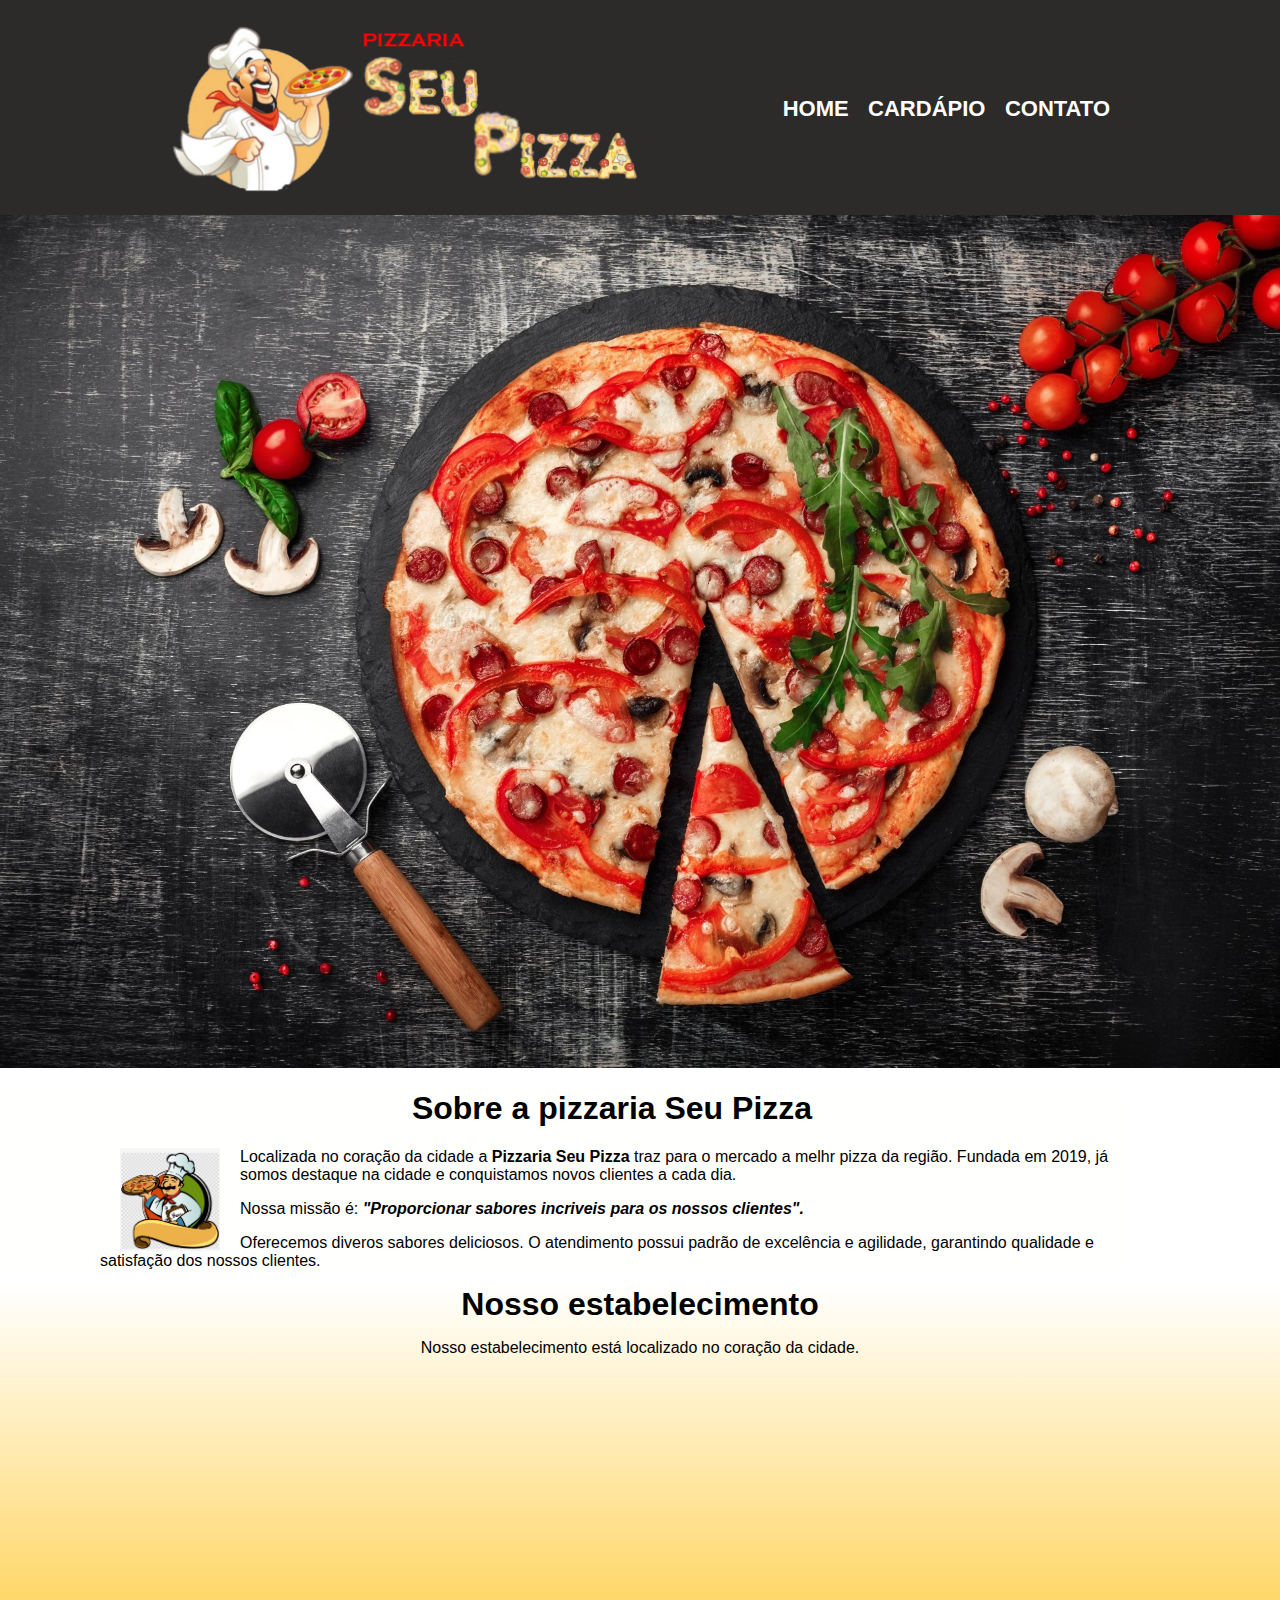
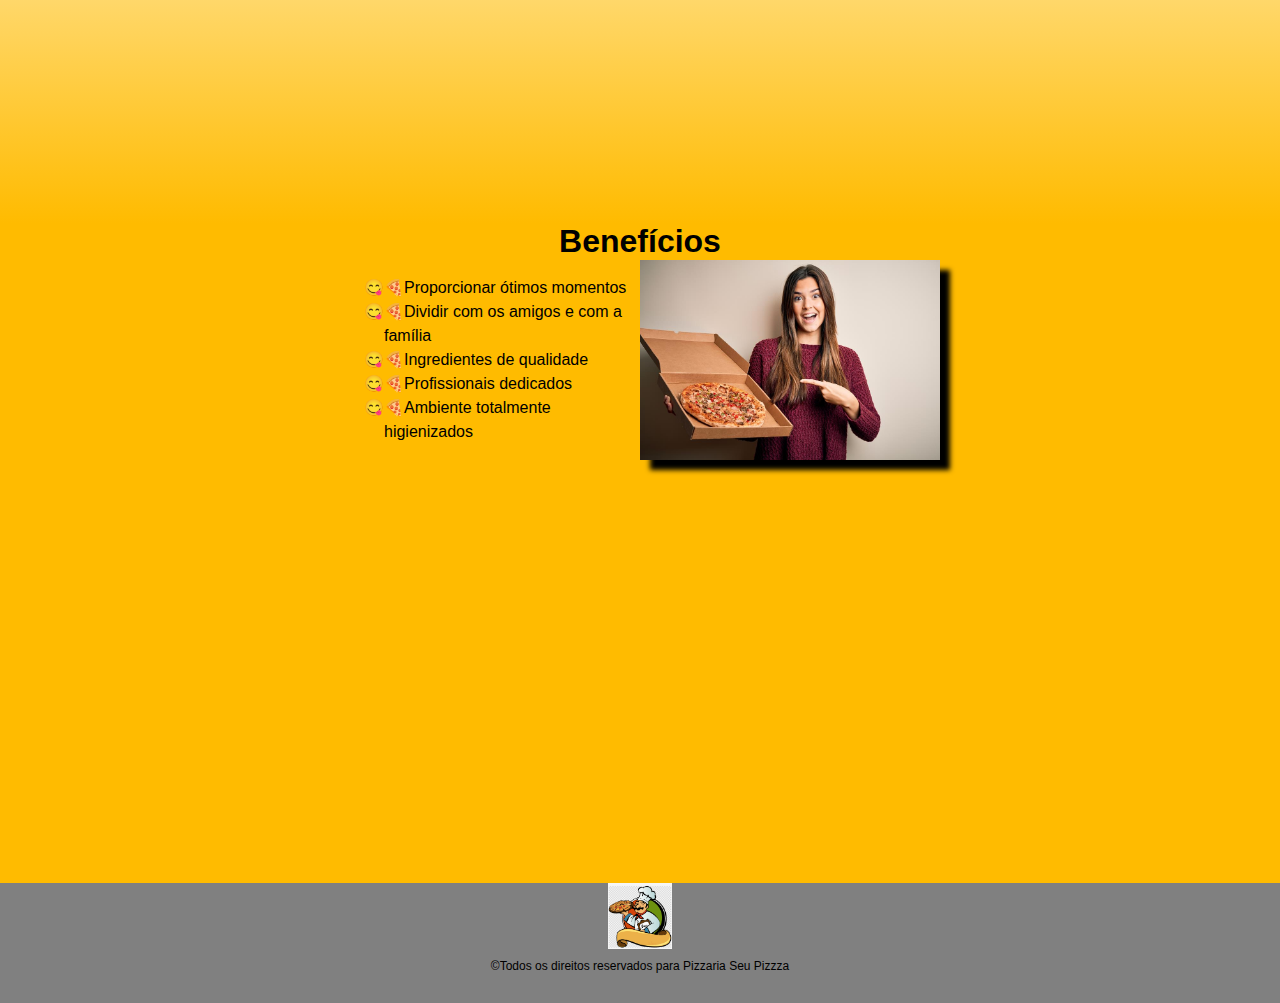
<file: index.html>
<html>

    <head>
        <link rel="stylesheet" href="Estilo.css">
        <title>Pizzaria Seu Pizza</title>
        <link rel="shortcut icon" href="icone.png">
    </head>

    <body>
        <header>
            <div class="logo_caixa">
                <img src="logo.png" title="Pizzaria Seu Pizza" class="logo">
                <nav>
                    <ul>
                        <li><a href="index.html">Home</a></li>
                        <li><a href="cardapio.html">Cardápio</a></li>
                        <li><a href="contato.html">Contato</a></li>
                    </ul>
                </nav>
            </div>
        </header>
        
        <!--Banner da Pizzaria Seu Pizza-->
        <img class="banner" src="banner.jpg" title="Pizzaria Seu Pizza"> 
        
        <!--Conteúdo da seção sobre á Pizarria Seu Pizza-->
        <main>
            <section class="sobre-pizzaria">
                <h1 class="titulo-pizza">Sobre a pizzaria Seu Pizza</h1>
                <img src="icone.png" alt="Pizza!" class="pizza">
                <p>
                    Localizada no coração da cidade a <strong>Pizzaria Seu Pizza</strong> traz 
                    para o mercado a melhr pizza da região. Fundada em 2019, já 
                    somos destaque na cidade e conquistamos novos clientes a cada 
                    dia.
                </p>
                <p>
                    Nossa missão é: <i><strong>"Proporcionar sabores incriveis para os nossos 
                        clientes".</strong></i>
                </p>
                <p>
                    Oferecemos diveros sabores deliciosos. O atendimento possui
                    padrão de excelência e agilidade, garantindo qualidade e 
                    satisfação dos nossos clientes.
                </p>
            </section>
            <!--Nosso estabelecimento-->
            <section class="mapa">
                <h1 class="titulo-padrao">Nosso estabelecimento</h1>
                <p>
                Nosso estabelecimento está localizado no coração da cidade.
                </p>
                <iframe src="https://www.google.com/maps/embed?pb=!1m18!1m12!1m3!1d3654.8653098296245!2d-46.56120982372965!3d-23.644994164671903!2m3!1f0!2f0!3f0!3m2!1i1024!2i768!4f13.1!3m3!1m2!1s0x94ce4328c992748f%3A0xcea3c3e698444297!2sSENAI%20S%C3%A3o%20Caetano%20do%20Sul!5e0!3m2!1spt-BR!2sbr!4v1693607974762!5m2!1spt-BR!2sbr" 
            width="1000" height="450" style="border:0;" allowfullscreen="" loading="lazy" referrerpolicy="no-referrer-when-downgrade"></iframe>
            </section>
            <!--Beneficios-->
            <section class="beneficios">
                <h1 class="titulo-padrao">Benefícios</h1>
                <div class="conteudo-beneficios">
                    <ul class="lista-beneficios">
                        <li>Proporcionar ótimos momentos</li>
                        <li>Dividir com os amigos e com a família</li>
                        <li>Ingredientes de qualidade</li>
                        <li>Profissionais dedicados</li>
                        <li>Ambiente totalmente higienizados</li>
                    </ul><img src="beneficios.jpg" class="img_beneficios"/>
                </div>
                <div>
                    <br><br><br>
                </div>
                <section class="video">
                    <iframe width="560" height="315" src="https://www.youtube.com/embed/3Z6TCicRLhs?si=jcndanEH8icm8Kee" 
                    title="YouTube video player" frameborder="0" allow="accelerometer; autoplay; clipboard-write; encrypted-media; gyroscope; picture-in-picture; web-share" allowfullscreen></iframe>
                    <div>
                        <br><br><br>
                    </div>
                </section>
            </section>
        </main>
        <footer>
            <img src="icone.png" alt="Alfaiataria" class="logo_footer">
            <p class="copyright">&copy;Todos os direitos reservados para Pizzaria Seu Pizzza</p>
        </footer>    
    </body>
</html>
</file>
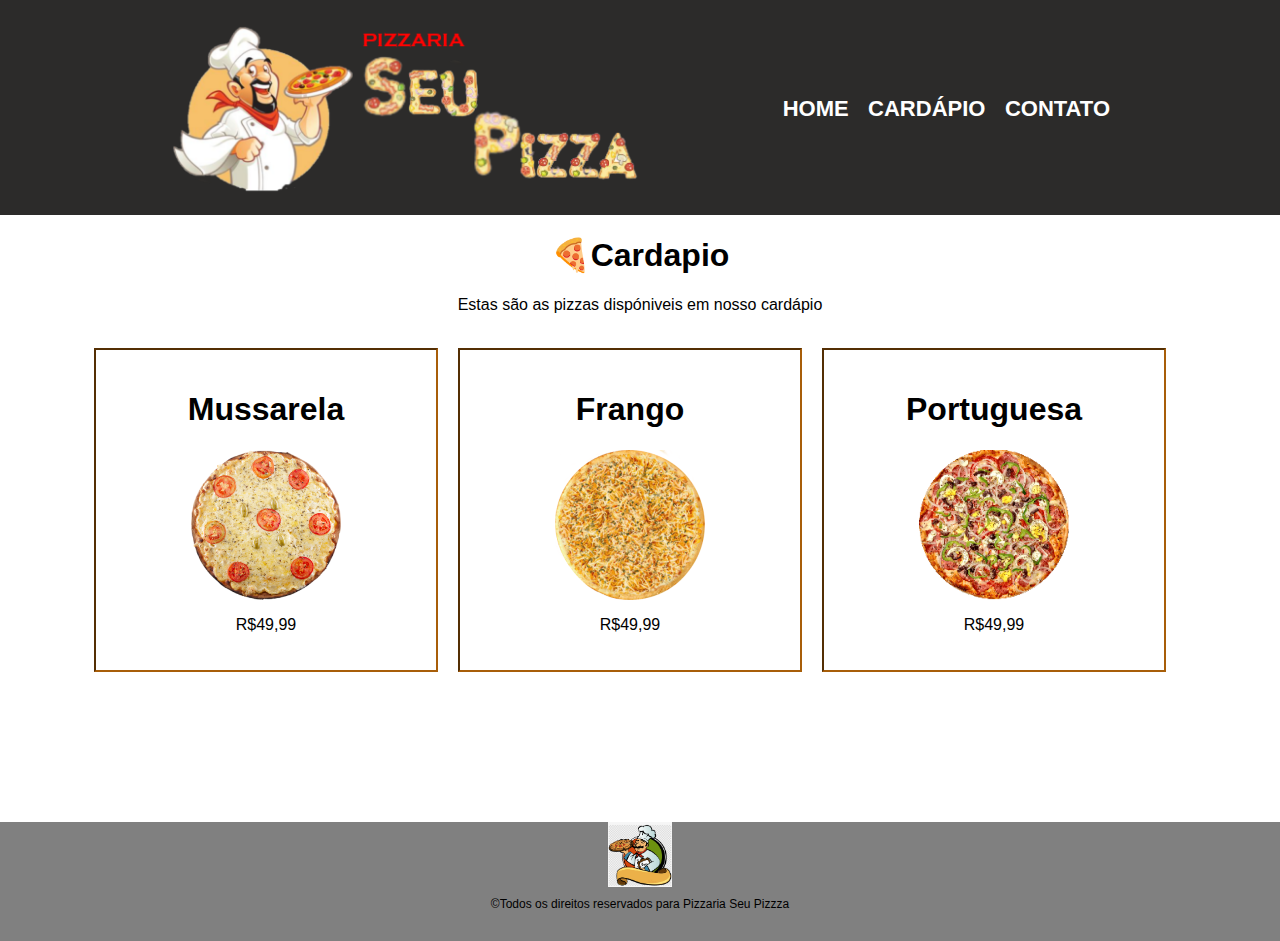
<file: cardapio.html>
<html>

    <head>
        <link rel="stylesheet" href="Estilo.css">
        <title>Pizzaria Seu Pizza</title>
        <link rel="shortcut icon" href="icone.png">
    </head>

    <body>
        <header>
            <div class="logo_caixa">
                <img src="logo.png" title="Pizzaria Seu Pizza" class="logo">
                <nav>
                    <ul>
                        <li><a href="index.html">Home</a></li>
                        <li><a href="cardapio.html">Cardápio</a></li>
                        <li><a href="contato.html">Contato</a></li>
                    </ul>
                </nav>
            </div>
        </header>
        <main>            
            <section class="cardapio">
                <h1 class="titulo-cardapio">Cardapio</h1>
                <p>Estas são as pizzas dispóniveis em nosso cardápio</p>
                <div>
                    <br>
                </div>
                <ul class="car">
                    <li class="pizza_car">
                        <h1>Mussarela</h1>
                        <img src="mussarela.png" title="Mussarela" class="pizza-mussarela">
                        <p>R$49,99</p>  
                    </li>
                    <li class="pizza_car">
                        <h1>Frango</h1>
                        <img src="frango.png" title="Frango" class="pizza-frango">
                        <p>R$49,99</p>                
                    </li>
                    <li class="pizza_car">
                        <h1>Portuguesa</h1>
                        <img src="portuguesa.png" title="Portuguesa" class="pizza-portuguesa">
                        <p>R$49,99</p>                
                    </li>
                </ul>
            </section>        
        </main>        
        <footer>
            <img src="icone.png" class="logo_footer">
            <p class="copyright">&copy;Todos os direitos reservados para Pizzaria Seu Pizzza</p>
        </footer>    
    </body>
</html>
</file>
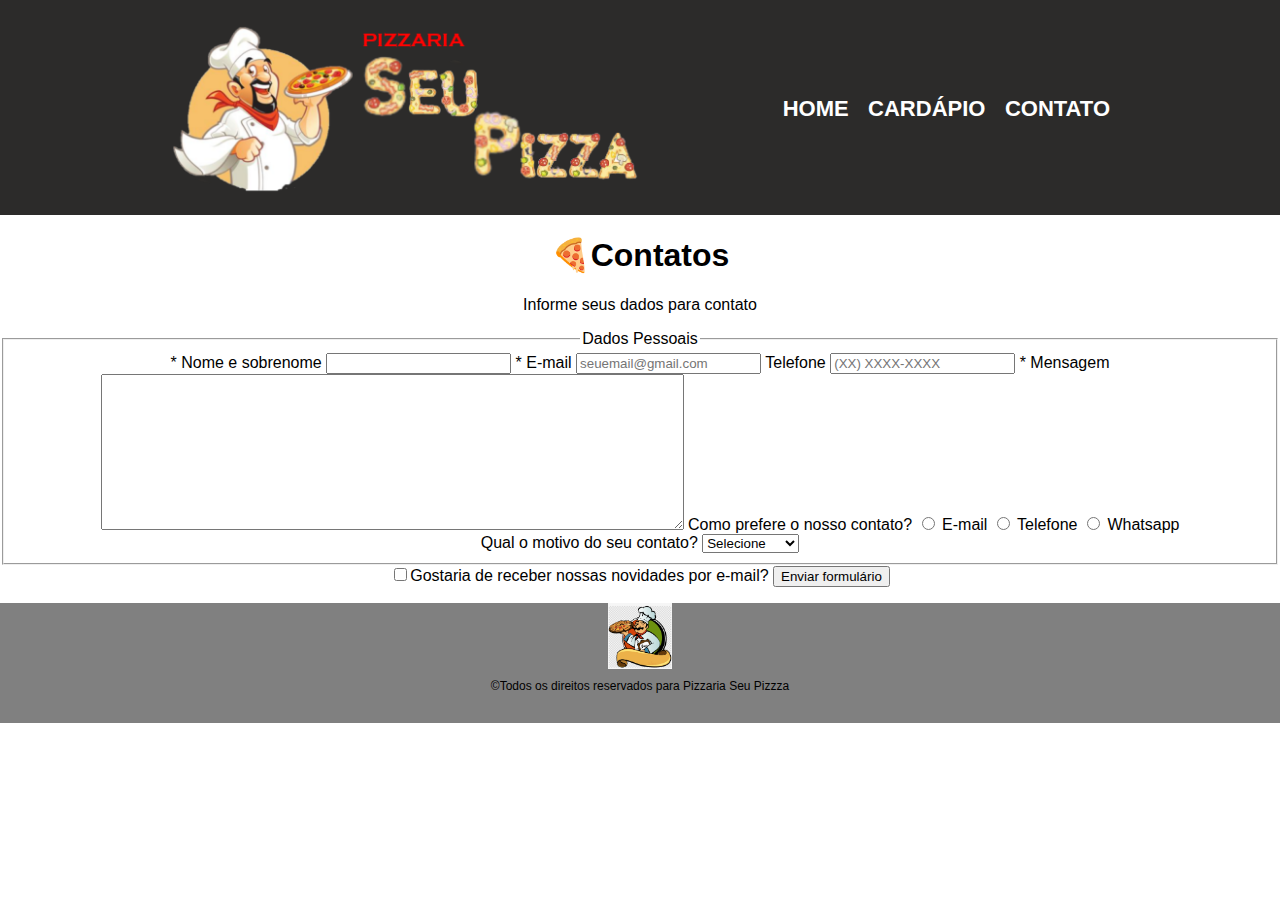
<file: contato.html>
<html>

    <head>
        <link rel="stylesheet" href="Estilo.css">
        <title>Pizzaria Seu Pizza</title>
        <link rel="shortcut icon" href="icone.png">
    </head>

    <body>
        <header>
            <div class="logo_caixa">
                <img src="logo.png" title="Pizzaria Seu Pizza" class="logo">
                <nav>
                    <ul>
                        <li><a href="index.html">Home</a></li>
                        <li><a href="cardapio.html">Cardápio</a></li>
                        <li><a href="contato.html">Contato</a></li>
                    </ul>
                </nav>
            </div>
        </header>
        <main>            
            <section class="cardapio">
                <h1 class="titulo-cardapio">Contatos</h1>
                <p>Informe seus dados para contato</p>
                <form name = "frmContato" method="get" action="mailto: teste@mail.com" target="_blank">
                    <fieldset>
                        <legend>Dados Pessoais</legend>
                        <label for="nomesobrenome">* Nome e sobrenome</label>
                        <input type="text" id="nomesobrenome" name="" class="input-padrao" required>
     
                        <label for="email">* E-mail</label>
                        <input type="email" id="email" name="" class="input-padrao"
                        required placeholder="seuemail@gmail.com">
     
                        <label for="telefone">Telefone</label>
                        <input type="tel" id="telefone" name="" class="input-padrao"
                        required placeholder="(XX) XXXX-XXXX">
     
                        <label for="mensagem">* Mensagem</label>
                        <textarea cols="70" rows="10" id="mensagem" class="input-padrao"></textarea>
     
                        <label for="contato">Como prefere o nosso contato?
                            <input type="radio" value="radio-mail" name="Contato"> E-mail
                            <input type="radio" value="radio-telefone" name="Contato"> Telefone
                            <input type="radio" value="radio-whatsapp" name="Contato"> Whatsapp
                        </label>
     
                        <br>
                        <label for="horario">Qual o motivo do seu contato?
                            <select>
                                <option>Selecione</option>
                                <option>Dúvida</option>
                                <option>Sugestão</option>
                                <option>Elogio</option>
                                <option>Reclamação</option>
                            </select>
                        </label>
                        <br>
                    </fieldset>
     
                    <label><input type="checkbox" class="chk">Gostaria de receber nossas novidades por e-mail?</label>
     
                    <input type="submit" value="Enviar formulário" class="enviar">
                </form>       
        </main>        
        <footer>
            <img src="icone.png" class="logo_footer">
            <p class="copyright">&copy;Todos os direitos reservados para Pizzaria Seu Pizzza</p>
        </footer>    
    </body>
</html>
</file>
<file: Estilo.css>
/*Escolhendo a fonte de toda a pagina e ajustando a borda para nenhuma*/
body{
    font-family: "Arial";
    margin: 0;
    padding: 0;
    border: 0;
}
/*Escolhendo a cor e a distancia do logo ate o final do header*/
header{
    background-color: #2c2b2a;
    padding: 20px;
}
/*Estilizando o menu á direita do logo e a distandia do topo*/
nav{
    position: absolute;
    right: 0;
    top: 60px;
}
/*Estilizando a distancia entre os itens do menu e a posição em linha*/
nav li{
    display: inline;
    margin: 0/*cima*/ 0/*direita*/ 0/*baixo*/ 15px/*esquerda*/;
}
/*Escolhendo a cor das letras do menu, retirando o sublinhado, negrito e o tamanho*/
nav a{
    color: white;
    text-decoration: none;
    text-transform: uppercase;
    font-weight: bold;
    font-size: 22px;
}
/*Estilização do link quando o mouse estiver em cima*/
nav a:hover{
    color: red;
    text-decoration: underline;
}
/*Estilizando a posição do logo e menu pelo div*/
.logo_caixa{
    position: relative;
    width: 940px;
    margin: auto;
}
/*Estilizando o tamanho do logo*/
.logo{
    width: 50%;
}
.banner{
    width: 100%;
}
/*Sobra a Pizzaria Seu Pizza*/
.pizza{
    width: 100px;
    float: left;
    margin: 0 20px;
}
.titulo-pizza{
    text-align: center;
    clear:left;
    font-size: 2em;
}
.sobre-pizzaria{
    background-color: #FFFFFE;
    width: 80%;
    padding-left: 100px;
}

.titulo-padrao{
    text-align: center;
    font-size: 2em;
    margin: 0;
    padding: 30, 0, 20, 0;
}

/*Estilização da sessão Nosso estabelecimento*/
.mapa{
    text-align: center;
    background: linear-gradient(#fffffe, #FFBB00);
}
/*Estilização da sessão Beneficios*/
.beneficios{
    background-color: #FFBB00;    
}
.lista-beneficios{
    list-style: "😋";
    width: 20%;
    display: inline-block;
    vertical-align: top;
    padding-left: 30%;
}
.lista-beneficios li{
    line-height: 1.5;
}
.lista-beneficios li:before{
    content: "🍕";
}
.img_beneficios{
    width: 300px;
    box-shadow: 10px 10px 5px 0 black;
    opacity: 1;
    transition: 400ms;
}
.img_beneficios:hover{
    opacity: 0.7;
}
.conteudo-beneficios{
    width: 100%;
}
.video{
    text-align: center;
}

/*Estilização do Footer*/
footer{
    text-align: center;
    margin: 0 auto;
    background: grey;
    padding: 0px 0 20px 0;
}
.copyright{
    font-size: 12px;
    margin:10px;
}
.logo_footer{
    width: 5%;
}



/*Cardapio*/
.titulo-cardapio:before{
    content: "🍕";
    text-align: center;
    justify-content: center;
    padding: 0;
    margin: 0;
    align-items: center;
}
.cardapio{
    text-align: center;
}
.car{
    display: flex;
    align-items: center;
    justify-content: center;
    padding: 0;
    margin: 0;
    padding-bottom: 150px;
}

.pizza_car img{
    max-width: 50%;
}

.pizza_car{
    border: 2px inset rgb(168, 94, 9);
    margin-right: 20px;
    width: 300px;
    padding: 20px;
    margin-left: 0;
    display: inline-block;
    text-align: center;
 }
</file>
